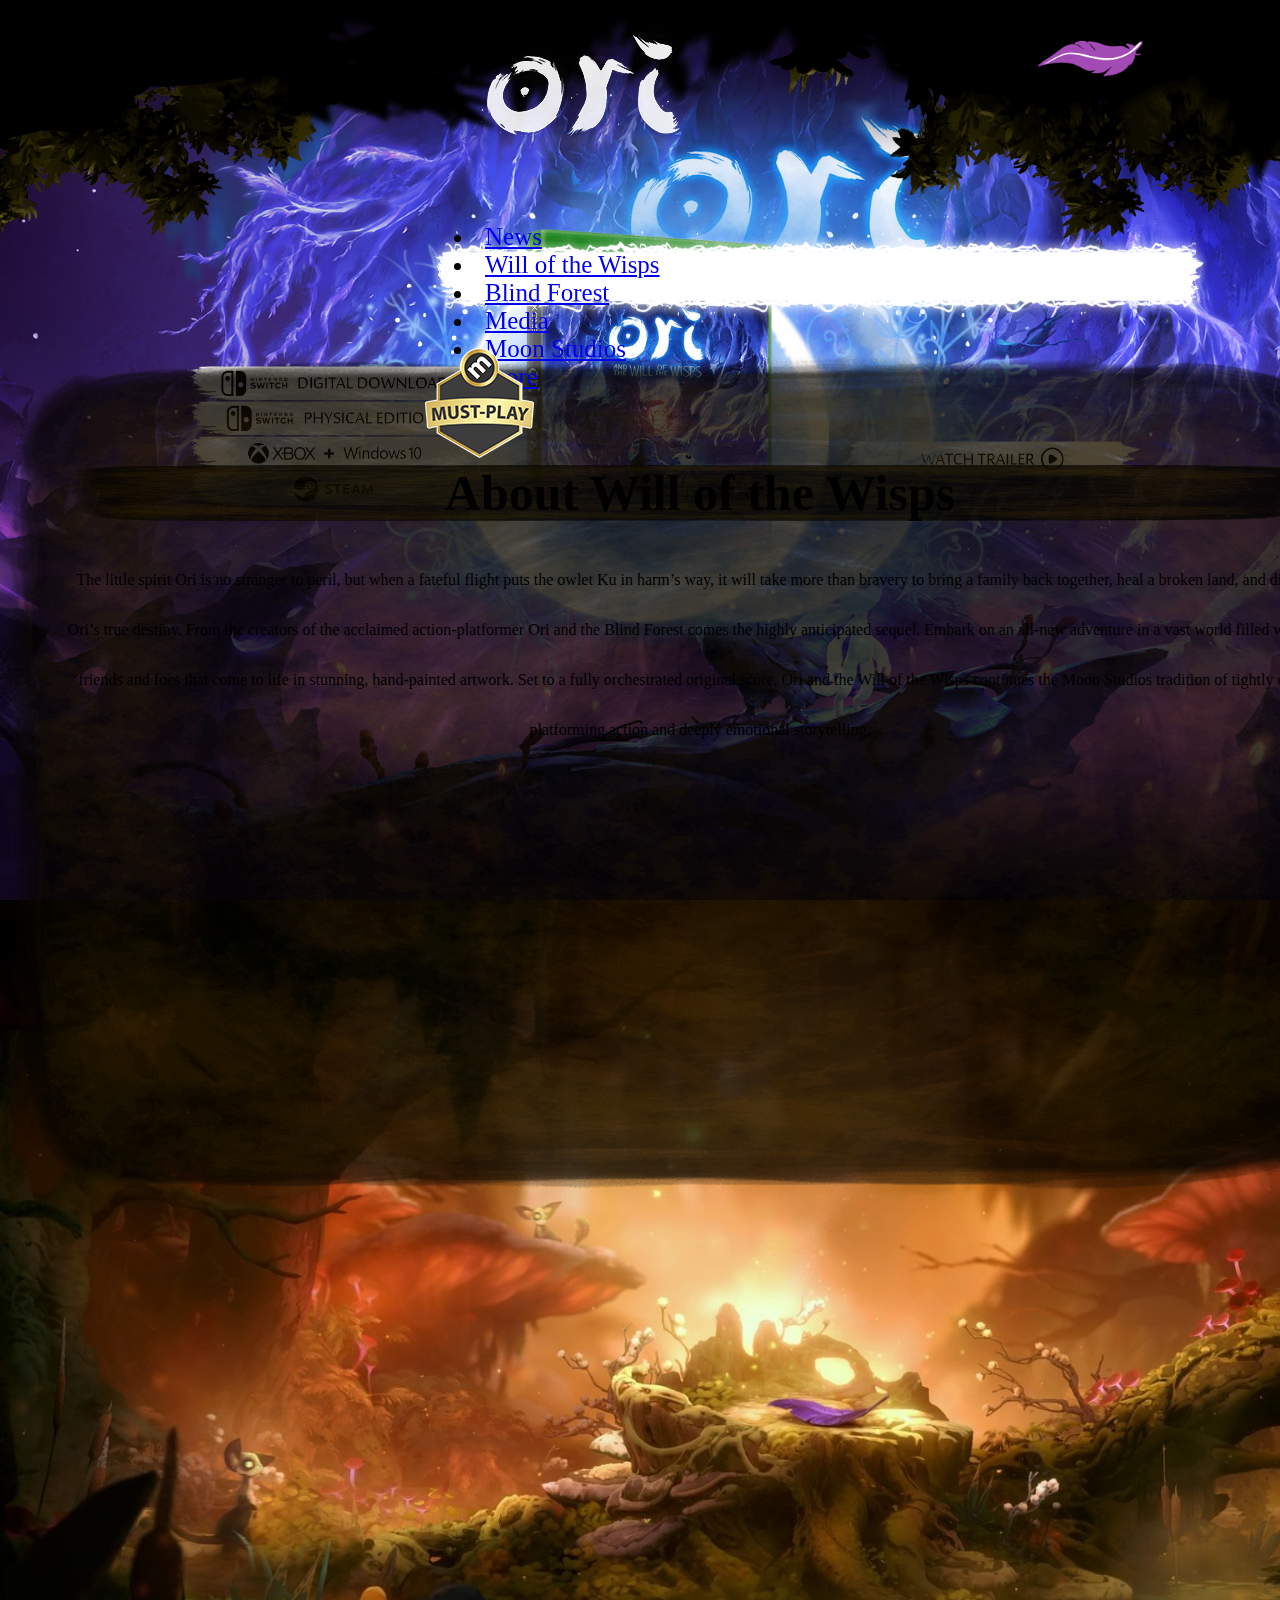
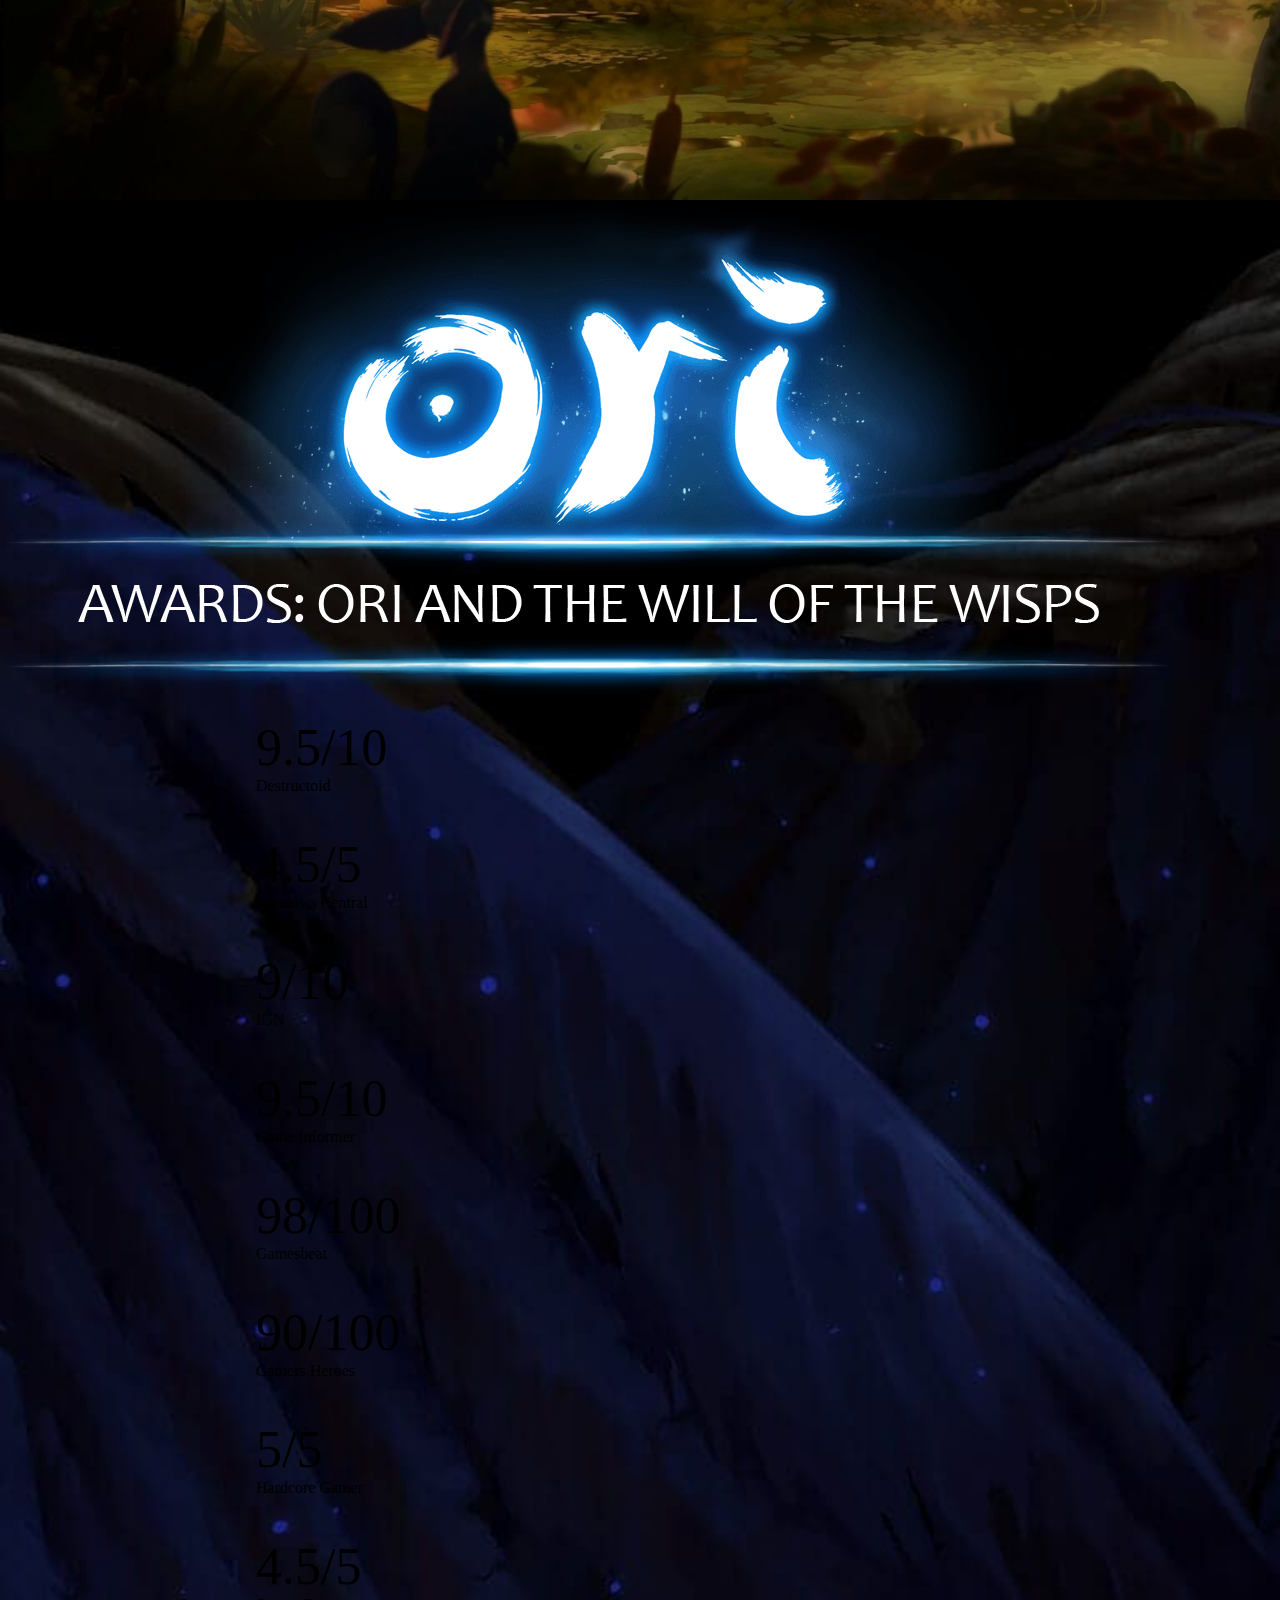
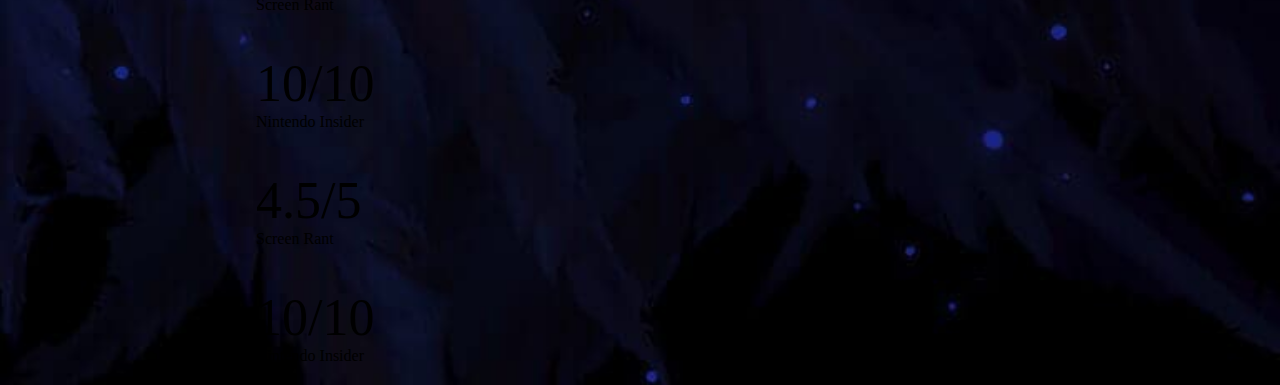
<file: The Ori project/index.html>
<!DOCTYPE html>
<html lang="en">
<head>
    <meta charset="UTF-8">
    <meta http-equiv="X-UA-Compatible" content="IE=edge">
    <meta name="viewport" content="width=device-width, initial-scale=1.0">
    <link rel="stylesheet" href="https://cdn.jsdelivr.net/npm/bootstrap@4.6.2/dist/css/bootstrap.min.css" integrity="sha384-xOolHFLEh07PJGoPkLv1IbcEPTNtaed2xpHsD9ESMhqIYd0nLMwNLD69Npy4HI+N" crossorigin="anonymous">
    <link rel="stylesheet" href="./css/style.css">
    <title>A (bad) Ori website replica</title>
</head>
<body>
    <div class="backgroundImage position-relative">
        <header class="mainHeader">
            <nav class="navbar navbar-expand-lg">
            <img class="d-block" src="./assets/ori-logo.png" alt="Ori">
            <div class="collapse navbar-collapse d-flex flex-row justify-content-center" id="navbarNav">
              <ul class="navbar-nav navbar-bg d-flex align-items-center justify-content-center">
                <li class="nav-item"><a class="text-dark" href="#">News</a></li>
                <li class="nav-item active position-relative"><a class="text-dark" href="#">Will of the Wisps</a></li>
                <li class="nav-item"><a class="text-dark" href="#">Blind Forest</a></li>
                <li class="nav-item"><a class="text-dark" href="#">Media</a></li>
                <li class="nav-item"><a class="text-dark" href="#">Moon Studios</a></li>
                <li class="nav-item"><a class="text-dark" href="#">Store</a></li>
              </ul>
            </div>
            <img class="d-block" src="./assets/meta-icon.png" alt="Metacritic Must Play">
          </nav>
        </header>
      <div class="trailerImage">
        <img src="./assets/WOTW-trailer.png">
        <ul class="width-container-image-trailer">
          <li class="trailerButton trailerHover">
            <img src="./assets/btn-trailer.png" alt="Watch Trailer" class="d-block">
          </li>
        </ul>
      </div>
      <div class="boxArtImage">
        <img src="./assets/WOTW-boxArt.png">
        <ul class="width-container-image">
        <li class="boxArtButton boxArtHover"><img class="d-block" src="./assets/btn-nintendo-switch-digital.png" alt="Nintendo Switch Digital Download"></li>
        <li class="boxArtButton boxArtHover"><img class="d-block" src="./assets/btn-nintendo-switch-physical.png" alt="Nintendo Switch Physical Editions"></li>
        <li class="boxArtButton boxArtHover"><img class="d-block" src="./assets/btn-xbox-windows.png" alt="XBOX + Windows 10"></li>
        <li class="boxArtButton boxArtHover"><img class="d-block" src="./assets/btn-steam.png" alt="Steam"></li>
        </ul>
      </div>
    </div>
    <div class="position-relative">
    <div class="treeUp"></div>
    <div class="backgroundImage2 position-relative">
      <div class="container position-relative">
        <div class="aboutBackground">
          <h1 class="text-white headerBackground p-2">About Will of the Wisps</h1>
          <p class="h4 text-white aboutText">The little spirit Ori is no stranger to peril, but when a fateful flight puts the owlet Ku in harm’s way, it will take more than bravery to bring a family back together, heal a broken land, and discover Ori’s true destiny. From the creators of the acclaimed action-platformer Ori and the Blind Forest comes the highly anticipated sequel. Embark on an all-new adventure in a vast world filled with new friends and foes that come to life in stunning, hand-painted artwork. Set to a fully orchestrated original score, Ori and the Will of the Wisps continues the Moon Studios tradition of tightly crafted platforming action and deeply emotional storytelling.</p>
        </div>
      </div>
    </div>
  </div>
  <div class="awards text-white">
    <div class="container position-relative">
      <img src="./assets/wotw-awards.png" alt="Awards: Ori and the Will of the Wisps">
      <div class="row">
        <div class="col-12 col-md-4">
          <div class="ratings position-relative">
            <div class="ratings-one text-center">
              9.5/10
            </div>
            <div class="ratings-two text-center">
              Destructoid
            </div>
          </div>
          <div class="ratings position-relative">
            <div class="ratings-one text-center">
              4.5/5
            </div>
            <div class="ratings-two text-center">
              Windows Central
            </div>
          </div>
          <div class="ratings position-relative">
            <div class="ratings-one text-center">
              9/10
            </div>
            <div class="ratings-two text-center">
              IGN
            </div>
          </div>
          <div class="ratings position-relative">
            <div class="ratings-one text-center">
              9.5/10
            </div>
            <div class="ratings-two text-center">
              Game Informer
            </div>
          </div>
          <div class="ratings position-relative">
            <div class="ratings-one text-center">
              98/100
            </div>
            <div class="ratings-two text-center">
              Gamesbeat
            </div>
          </div>
          <div class="ratings position-relative">
            <div class="ratings-one text-center">
              90/100
            </div>
            <div class="ratings-two text-center">
              Gamers Heroes
            </div>
          </div>
          <div class="ratings position-relative">
            <div class="ratings-one text-center">
              5/5
            </div>
            <div class="ratings-two text-center">
              Hardcore Gamer
            </div>
          </div>
        </div>
        <div class="col-12 col-md-4">
          <div class="ratings position-relative">
            <div class="ratings-one text-center">
              4.5/5
            </div>
            <div class="ratings-two text-center">
              Screen Rant
            </div>
          </div>
          <div class="ratings position-relative">
            <div class="ratings-one text-center">
              10/10
          </div>
          <div class="ratings-two text-center">
              Nintendo Insider
          </div>
        </div>
        </div>
        <div class="col-12 col-md-4">
          <div class="ratings position-relative">
            <div class="ratings-one text-center">
              4.5/5
            </div>
            <div class="ratings-two text-center">
              Screen Rant
            </div>
          </div>
          <div class="ratings position-relative">
            <div class="ratings-one text-center">
              10/10
            </div>
            <div class="ratings-two text-center">
                Nintendo Insider
            </div>
          </div>
        </div>
      </div>
    </div>
  </div>
</div>
</body>
</html>
</file>
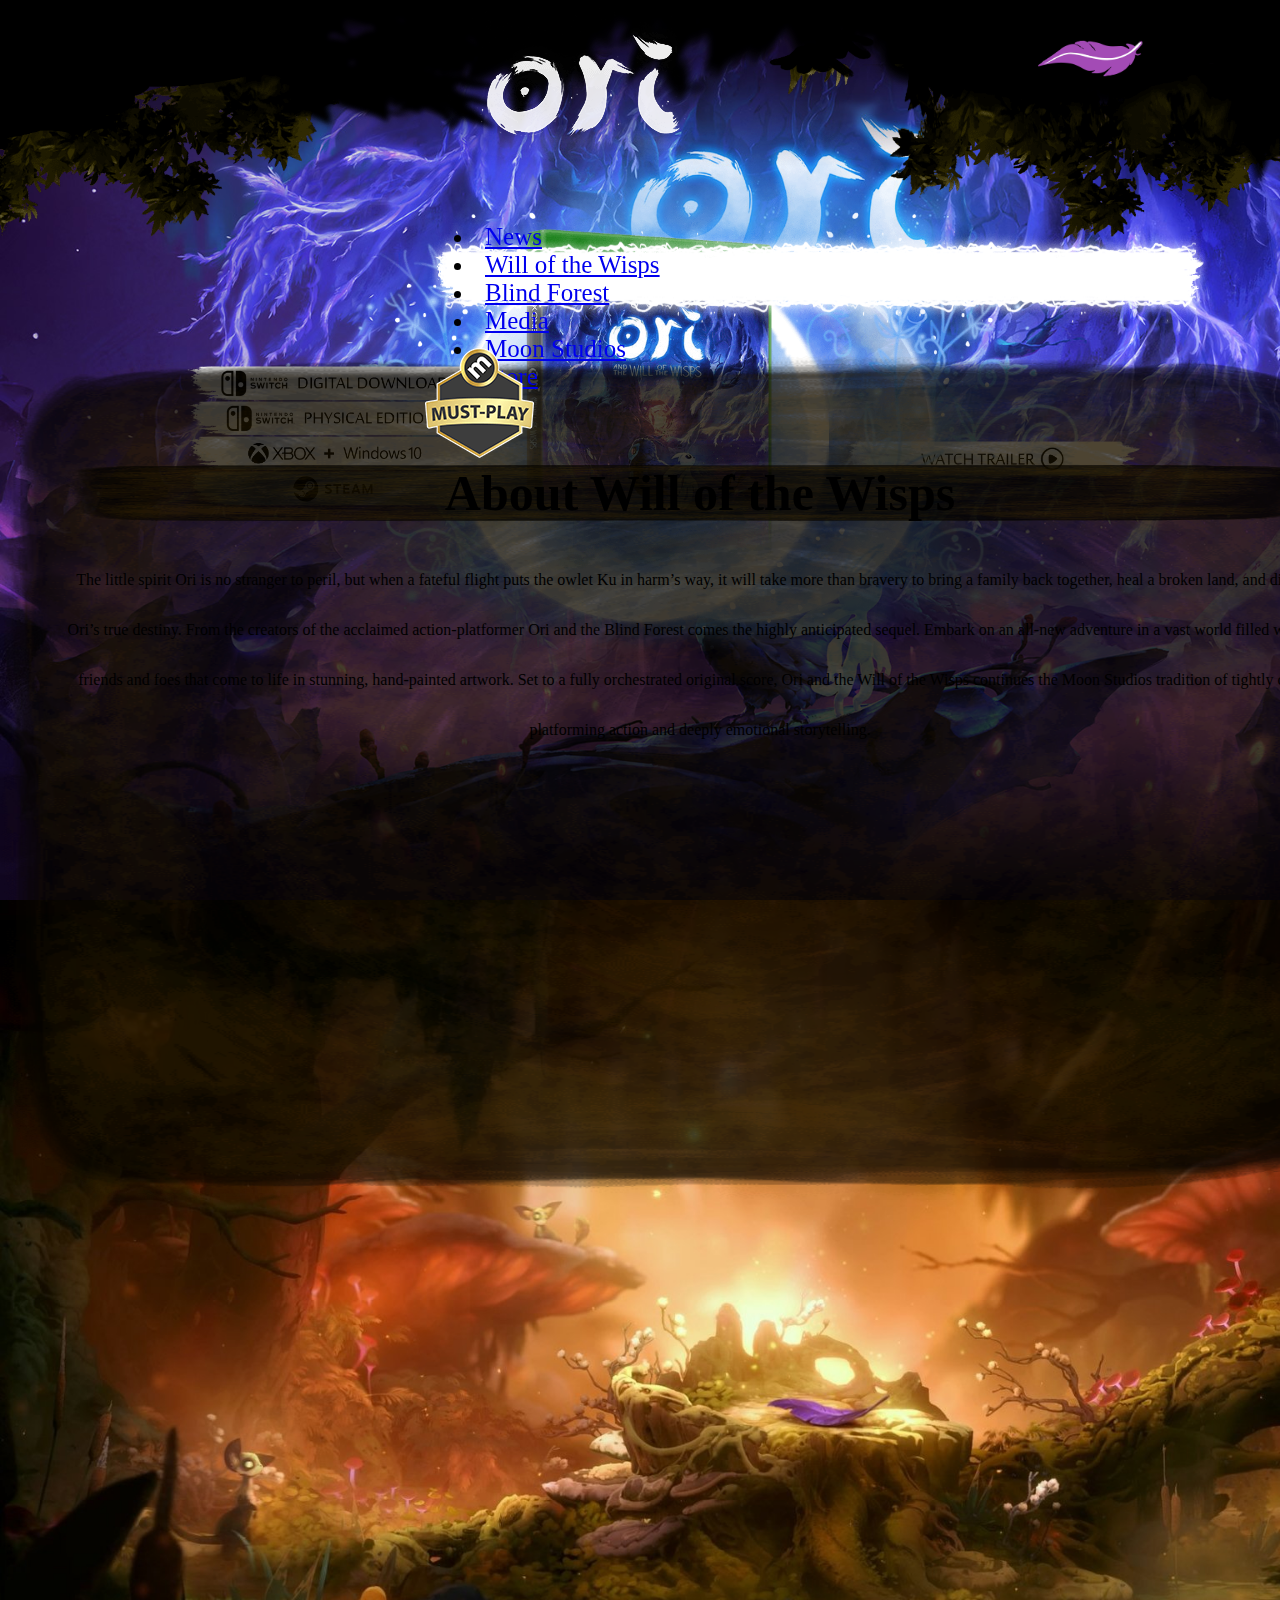
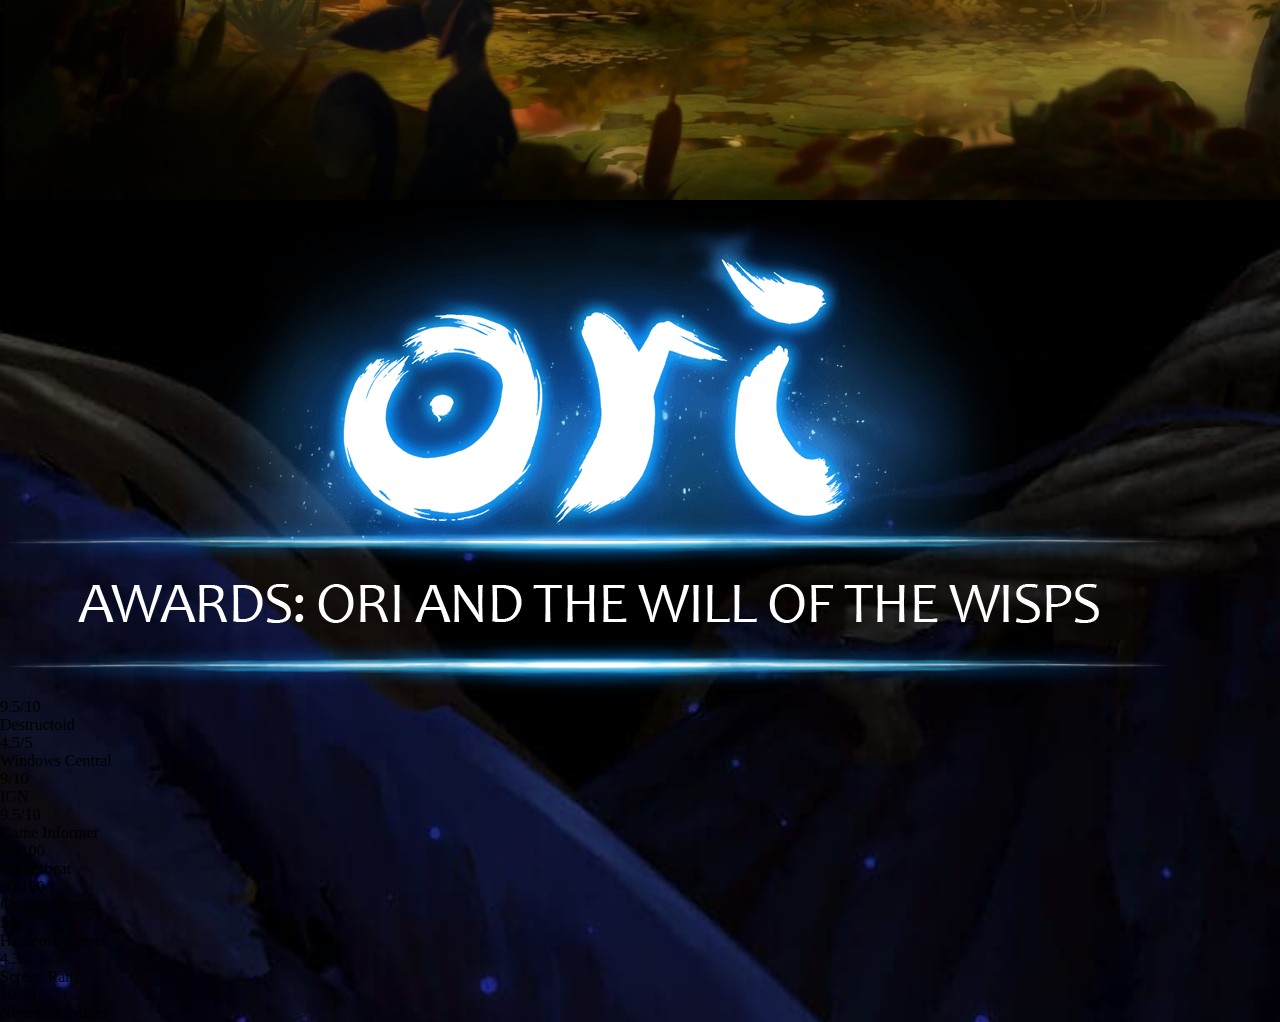
<file: The Ori project/subsite/subsite1.html>
<!DOCTYPE html>
<html lang="en">
<head>
    <meta charset="UTF-8">
    <meta http-equiv="X-UA-Compatible" content="IE=edge">
    <meta name="viewport" content="width=device-width, initial-scale=1.0">
    <link rel="stylesheet" href="https://cdn.jsdelivr.net/npm/bootstrap@4.6.2/dist/css/bootstrap.min.css" integrity="sha384-xOolHFLEh07PJGoPkLv1IbcEPTNtaed2xpHsD9ESMhqIYd0nLMwNLD69Npy4HI+N" crossorigin="anonymous">
    <link rel="stylesheet" href="./subsite1.css">
    <title>A (bad) Ori website replica</title>
</head>
<body>
    <div class="backgroundImage position-relative">
        <header class="mainHeader">
            <nav class="navbar navbar-expand-lg">
            <img class="d-block" src="../assets/ori-logo.png" alt="Ori">
            <div class="collapse navbar-collapse d-flex flex-row justify-content-center" id="navbarNav">
              <ul class="navbar-nav navbar-bg d-flex align-items-center justify-content-center">
                <li class="nav-item"><a class="text-dark" href="#">News</a></li>
                <li class="nav-item active position-relative"><a class="text-dark" href="#">Will of the Wisps</a></li>
                <li class="nav-item"><a class="text-dark" href="#">Blind Forest</a></li>
                <li class="nav-item"><a class="text-dark" href="#">Media</a></li>
                <li class="nav-item"><a class="text-dark" href="#">Moon Studios</a></li>
                <li class="nav-item"><a class="text-dark" href="#">Store</a></li>
              </ul>
            </div>
            <img class="d-block" src="../assets/meta-icon.png" alt="Metacritic Must Play">
          </nav>
        </header>
      <div class="trailerImage">
        <img src="../assets/WOTW-trailer.png">
        <ul class="width-container-image-trailer">
          <li class="trailerButton trailerHover">
            <img src="../assets/btn-trailer.png" alt="Watch Trailer" class="d-block">
          </li>
        </ul>
      </div>
      <div class="boxArtImage">
        <img src="../assets/WOTW-boxArt.png">
        <ul class="width-container-image">
        <li class="boxArtButton boxArtHover"><img class="d-block" src="../assets/btn-nintendo-switch-digital.png" alt="Nintendo Switch Digital Download"></li>
        <li class="boxArtButton boxArtHover"><img class="d-block" src="../assets/btn-nintendo-switch-physical.png" alt="Nintendo Switch Physical Editions"></li>
        <li class="boxArtButton boxArtHover"><img class="d-block" src="../assets/btn-xbox-windows.png" alt="XBOX + Windows 10"></li>
        <li class="boxArtButton boxArtHover"><img class="d-block" src="../assets/btn-steam.png" alt="Steam"></li>
        </ul>
      </div>
    </div>
    <div class="position-relative">
    <div class="treeUp"></div>
    <div class="backgroundImage2 position-relative">
      <div class="container position-relative">
        <div class="aboutBackground">
          <h1 class="text-white headerBackground p-2">About Will of the Wisps</h1>
          <p class="h4 text-white aboutText">The little spirit Ori is no stranger to peril, but when a fateful flight puts the owlet Ku in harm’s way, it will take more than bravery to bring a family back together, heal a broken land, and discover Ori’s true destiny. From the creators of the acclaimed action-platformer Ori and the Blind Forest comes the highly anticipated sequel. Embark on an all-new adventure in a vast world filled with new friends and foes that come to life in stunning, hand-painted artwork. Set to a fully orchestrated original score, Ori and the Will of the Wisps continues the Moon Studios tradition of tightly crafted platforming action and deeply emotional storytelling.</p>
        </div>
      </div>
    </div>
  </div>
  <div class="awards text-white">
    <div class="container position-relative">
      <img src="../assets/wotw-awards.png" alt="Awards: Ori and the Will of the Wisps">
      <div class="row">
        <div class="col-12 col-md-4">
          <div class="ratings">
            <div class="ratings-one">
              9.5/10
            </div>
            <div class="ratings-two">
              Destructoid
            </div>
          </div>
          <div class="ratings">
            <div>
              4.5/5
            </div>
            <div>
              Windows Central
            </div>
          </div>
          <div class="ratings">
            <div>
              9/10
            </div>
            <div>
              IGN
            </div>
          </div>
          <div class="ratings">
            <div>
              9.5/10
            </div>
            <div>
              Game Informer
            </div>
          </div>
          <div class="ratings">
            <div>
              98/100
            </div>
            <div>
              Gamesbeat
            </div>
          </div>
          <div class="ratings">
            <div>
              90/100
            </div>
            <div>
              Gamers Heroes
            </div>
          </div>
          <div class="ratings">
            <div>
              5/5
            </div>
            <div>
              Hardcore Gamer
            </div>
          </div>
        </div>
        <div class="col-4">
          <div>
            4.5/5
          </div>
          <div>
            Screen Rant
          </div>
        </div>
        <div class="col-4">
          <div>
            10/10
        </div>
        <div>
            Nintendo Insider
        </div>
      </div>
    </div>
   </div>
</div>
</body>
</html>
</file>
<file: The Ori project/css/style.css>
.backgroundImage {
    background: no-repeat url("../assets/background-image.jpeg");
    width: 100%;
    height: 100vh;
    background-size: cover;
}

.backgroundImage2 {
    background: no-repeat url("../assets/background-image-2.jpg");
    width: 100%;
    height: 100vh;
    background-size: cover;

}

.navbar-nav {
    height: 100px;
    font-size: 25px;
    z-index: 1000;
}

.navbar-bg {
    background-image: url("../assets/nav-bg.png");
    background-repeat: no-repeat;
    background-size: contain;
    background-size: 100% 110px;
    justify-content: center;
    width: 90%;
    padding: 0 50px;
    z-index: 1000;
}

.nav-item {
    padding: 0 10px;
}

.active::before {
    content: "";
    position: absolute;
    top: 40px;
    right: 50px;
    width: 110px;
    height: 110px;
    background-image: url("../assets/nav-feather.png");
    background-size: contain;
    background-repeat: no-repeat;
}

.mainHeader {
    margin: 0 auto 0 425px;
    width: 60%;
    position: fixed;
    z-index: 1000;
}

body {
    padding: 0;
    margin: 0;
}

.trailerImage {
    width: 600px;
    height: 600px;
    position: absolute;
    right: 325px;
    bottom: 200px;
}

.trailerImage img {
    object-fit: cover;
    display: block;
    height: 100%;
}

.boxArtImage {
    width: 600px;
    height: 600px;
    position: absolute;
    left: 250px;
    bottom: 200px;
}

.boxArtImage img {
    object-fit: cover;
    display: block;
    height: 100%;
}

.boxArtButton {
    display: block;
    width: 296px;
    height: 35px;
    bottom: 400px;
    background: no-repeat url("../assets/background-button.png");
    background-size: contain;
}

.boxArtHover:hover, .trailerHover:hover{
    width: 425px;
    height: 50px;
    background-size: cover;
}

.boxArtHover img:hover, .trailerHover img:hover {
    width: 400px;
}

.trailerButton {
    display: block;
    width: 296px;
    height: 35px;
    bottom: 300px;
    left: 500px;
    background: no-repeat url("../assets/background-button.png");
    background-size: contain;
}

.width-container-image {
    position: absolute;
    display: block;
    width: 288px;
    height: 34.063px;
    object-fit: contain;
    margin-right: 50px;
    top: 250px;
    right: 325px;
}

.width-container-image-trailer {
    position: absolute;
    display: block;
    width: 288px;
    height: 34.063px;
    object-fit: contain;
    margin-right: 50px;
    top: 325px;
    left: 450px;
}

.headerBackground {
    background-image: url("../assets/about-background.png");
    background-size: 100% 100%;
    text-align: center;
    font-size: 50px;
}

.aboutText {
    text-align: center;
    line-height: 50px;
}
.aboutBackground {
    background-image: url("../assets/about-background.png");
    background-size: 100% 100%;
    top: 350px;
    width: 100%;
    height: 692px;
    padding: 80px 60px;
    position: absolute; 
}
.treeUp {
    background-image: url("../assets/tree-up.png");
    background-size: 100% auto;
    background-repeat: no-repeat;
    z-index: 50;
    width: 100%;
    height: 500px;
    background-position: top;
    position: absolute;
    top: 0px;
}

.awards {
    background-image: url("../assets/background-awards.jpg");
    background-repeat: no-repeat;
    background-size: 100% auto;
    width: 100%;
    height: auto;
}

.ratings {
    width: 60%;
    margin: 0 auto;
    padding: 20px;
}

.ratings-one {
    font-size: 3.25rem;
    font-family: "Candara";
}

.ratings-two {
    font-size: 1rem;
}

.ratings::before {
    content: "";
    position: absolute;
    top: 31px;
    left: -20px;
    width: 14%;
    height: 110px;
    background-image: url("../assets/rating-feather.png");
    background-size: contain;
    background-repeat: no-repeat;

}
.ratings::after{
    content: "";
    position: absolute;
    top: 31px;
    right: -20px;
    width: 14%;
    height: 110px;
    background-image: url("../assets/rating-feather.png");
    background-size: contain;
    background-repeat: no-repeat;
    transform: scaleX(-1);
}
/* scaleX(-1) */
</file>
<file: The Ori project/subsite/subsite1.css>
.backgroundImage {
    background: no-repeat url("../assets/background-image.jpeg");
    width: 100%;
    height: 100vh;
    background-size: cover;
}

.backgroundImage2 {
    background: no-repeat url("../assets/background-image-2.jpg");
    width: 100%;
    height: 100vh;
    background-size: cover;

}

.navbar-nav {
    height: 100px;
    font-size: 25px;
    z-index: 1000;
}

.navbar-bg {
    background-image: url("../assets/nav-bg.png");
    background-repeat: no-repeat;
    background-size: contain;
    background-size: 100% 110px;
    justify-content: center;
    width: 90%;
    padding: 0 50px;
    z-index: 1000;
}

.nav-item {
    padding: 0 10px;
}

.active::before {
    content: "";
    position: absolute;
    top: 40px;
    right: 50px;
    width: 110px;
    height: 110px;
    background-image: url("../assets/nav-feather.png");
    background-size: contain;
    background-repeat: no-repeat;
}

.mainHeader {
    margin: 0 auto 0 425px;
    width: 60%;
    position: fixed;
    z-index: 1000;
}

body {
    padding: 0;
    margin: 0;
}

.trailerImage {
    width: 600px;
    height: 600px;
    position: absolute;
    right: 325px;
    bottom: 200px;
}

.trailerImage img {
    object-fit: cover;
    display: block;
    height: 100%;
}

.boxArtImage {
    width: 600px;
    height: 600px;
    position: absolute;
    left: 250px;
    bottom: 200px;
}

.boxArtImage img {
    object-fit: cover;
    display: block;
    height: 100%;
}

.boxArtButton {
    display: block;
    width: 296px;
    height: 35px;
    bottom: 400px;
    background: no-repeat url("../assets/background-button.png");
    background-size: contain;
}

.boxArtHover:hover, .trailerHover:hover{
    width: 425px;
    height: 50px;
    background-size: cover;
}

.boxArtHover img:hover, .trailerHover img:hover {
    width: 400px;
}

.trailerButton {
    display: block;
    width: 296px;
    height: 35px;
    bottom: 300px;
    left: 500px;
    background: no-repeat url("../assets/background-button.png");
    background-size: contain;
}

.width-container-image {
    position: absolute;
    display: block;
    width: 288px;
    height: 34.063px;
    object-fit: contain;
    margin-right: 50px;
    top: 250px;
    right: 325px;
}

.width-container-image-trailer {
    position: absolute;
    display: block;
    width: 288px;
    height: 34.063px;
    object-fit: contain;
    margin-right: 50px;
    top: 325px;
    left: 450px;
}

.headerBackground {
    background-image: url("../assets/about-background.png");
    background-size: 100% 100%;
    text-align: center;
    font-size: 50px;
}

.aboutText {
    text-align: center;
    line-height: 50px;
}
.aboutBackground {
    background-image: url("../assets/about-background.png");
    background-size: 100% 100%;
    top: 350px;
    width: 100%;
    height: 692px;
    padding: 80px 60px;
    position: absolute; 
}
.treeUp {
    background-image: url("../assets/tree-up.png");
    background-size: 100% auto;
    background-repeat: no-repeat;
    z-index: 50;
    width: 100%;
    height: 500px;
    background-position: top;
    position: absolute;
    top: 0px;
}

.awards {
    background-image: url("../assets/background-awards.jpg");
    background-repeat: no-repeat;
    background-size: 100% auto;
    width: 100%;
    height: auto;
}

.ratings-one::before {
    content: "";
    position: absolute;
    top: 40px;
    right: 50px;
    width: 110px;
    height: 110px;
    background-image: url("../assets/nav-feather.png");
    background-size: contain;
    background-repeat: no-repeat;
}
.ratings-two::after{

}
</file>
